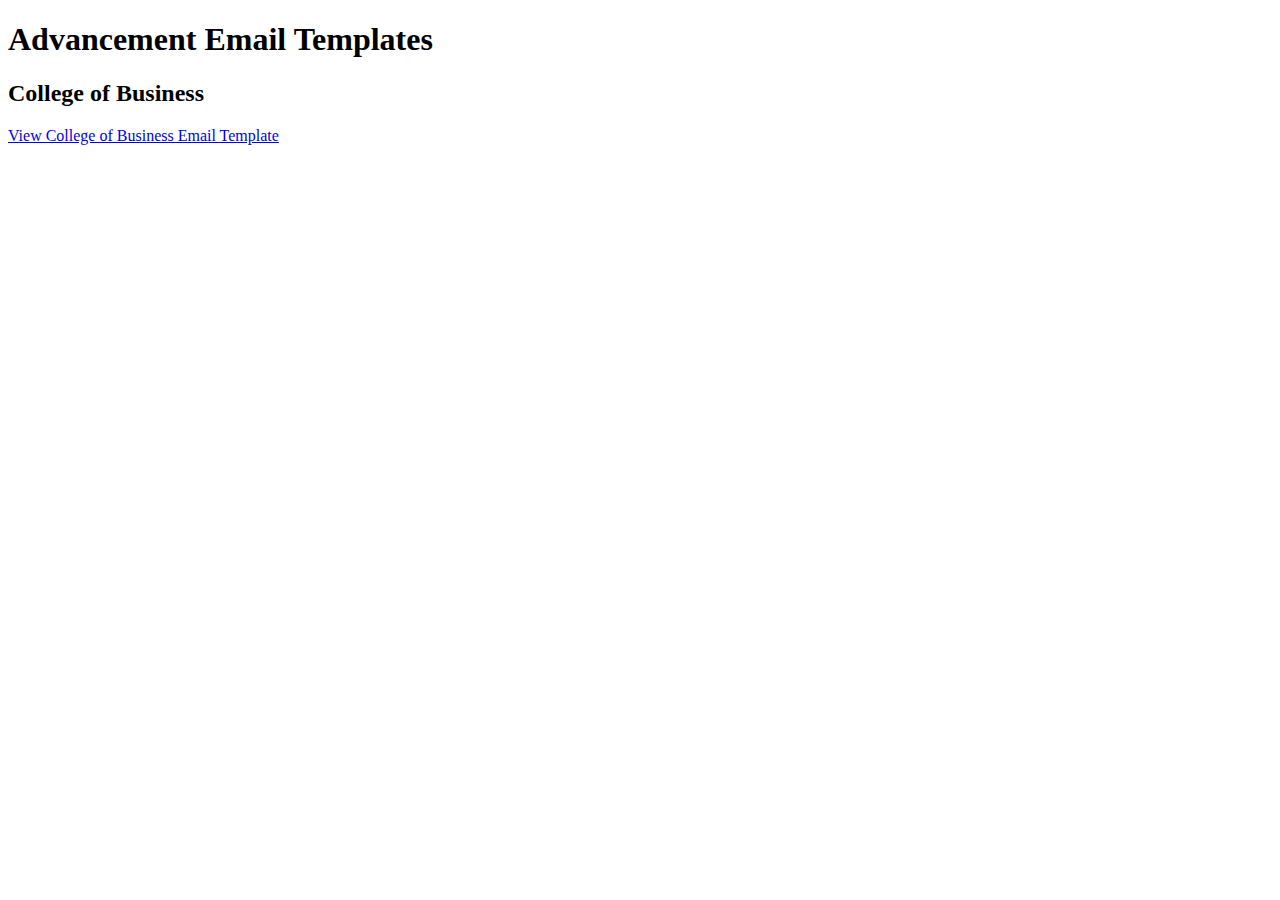
<file: index.html>
<!DOCTYPE html>
<html>
  <head>
    <meta charset="utf-8">
    <title></title>
  </head>
  <body>

    <h1>Advancement Email Templates</h1>

    <h2>College of Business</h2>

    <a href="skeleton.html">View College of Business Email Template</a>

  </body>
</html>
</file>
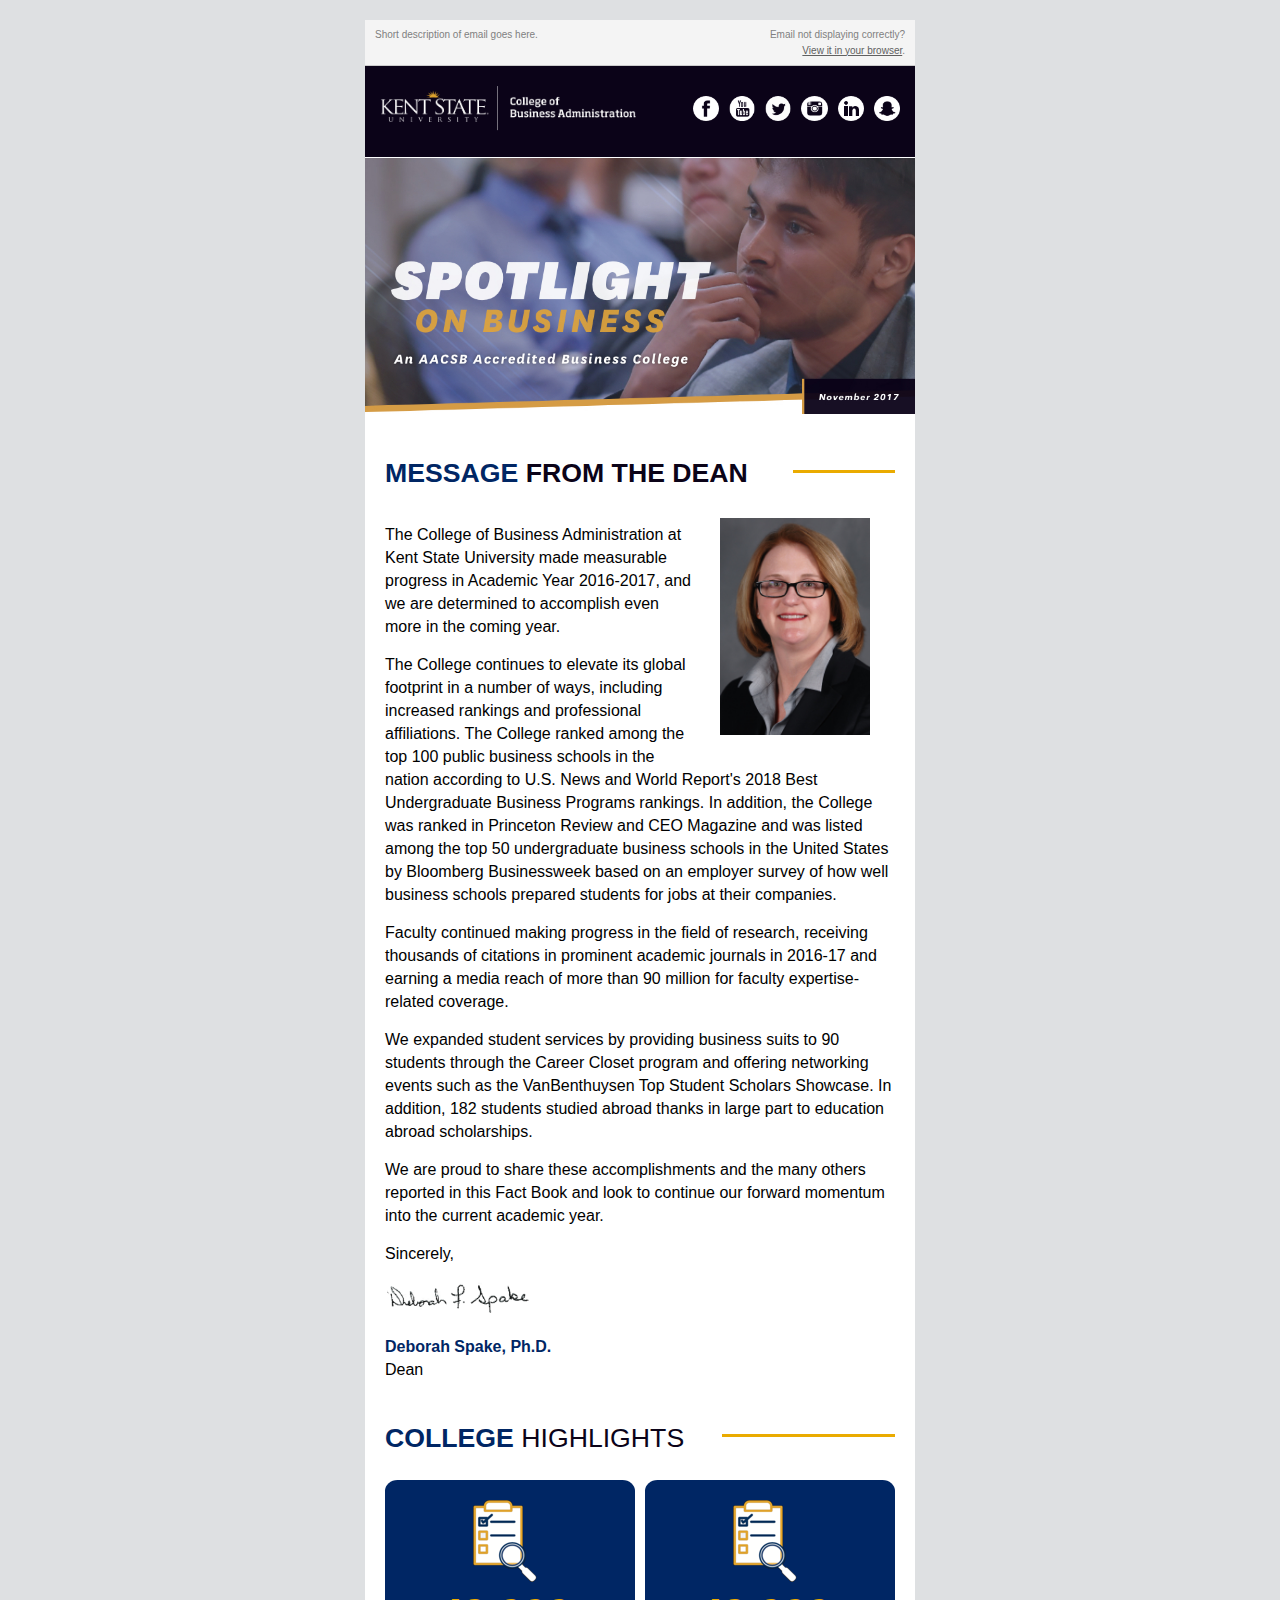
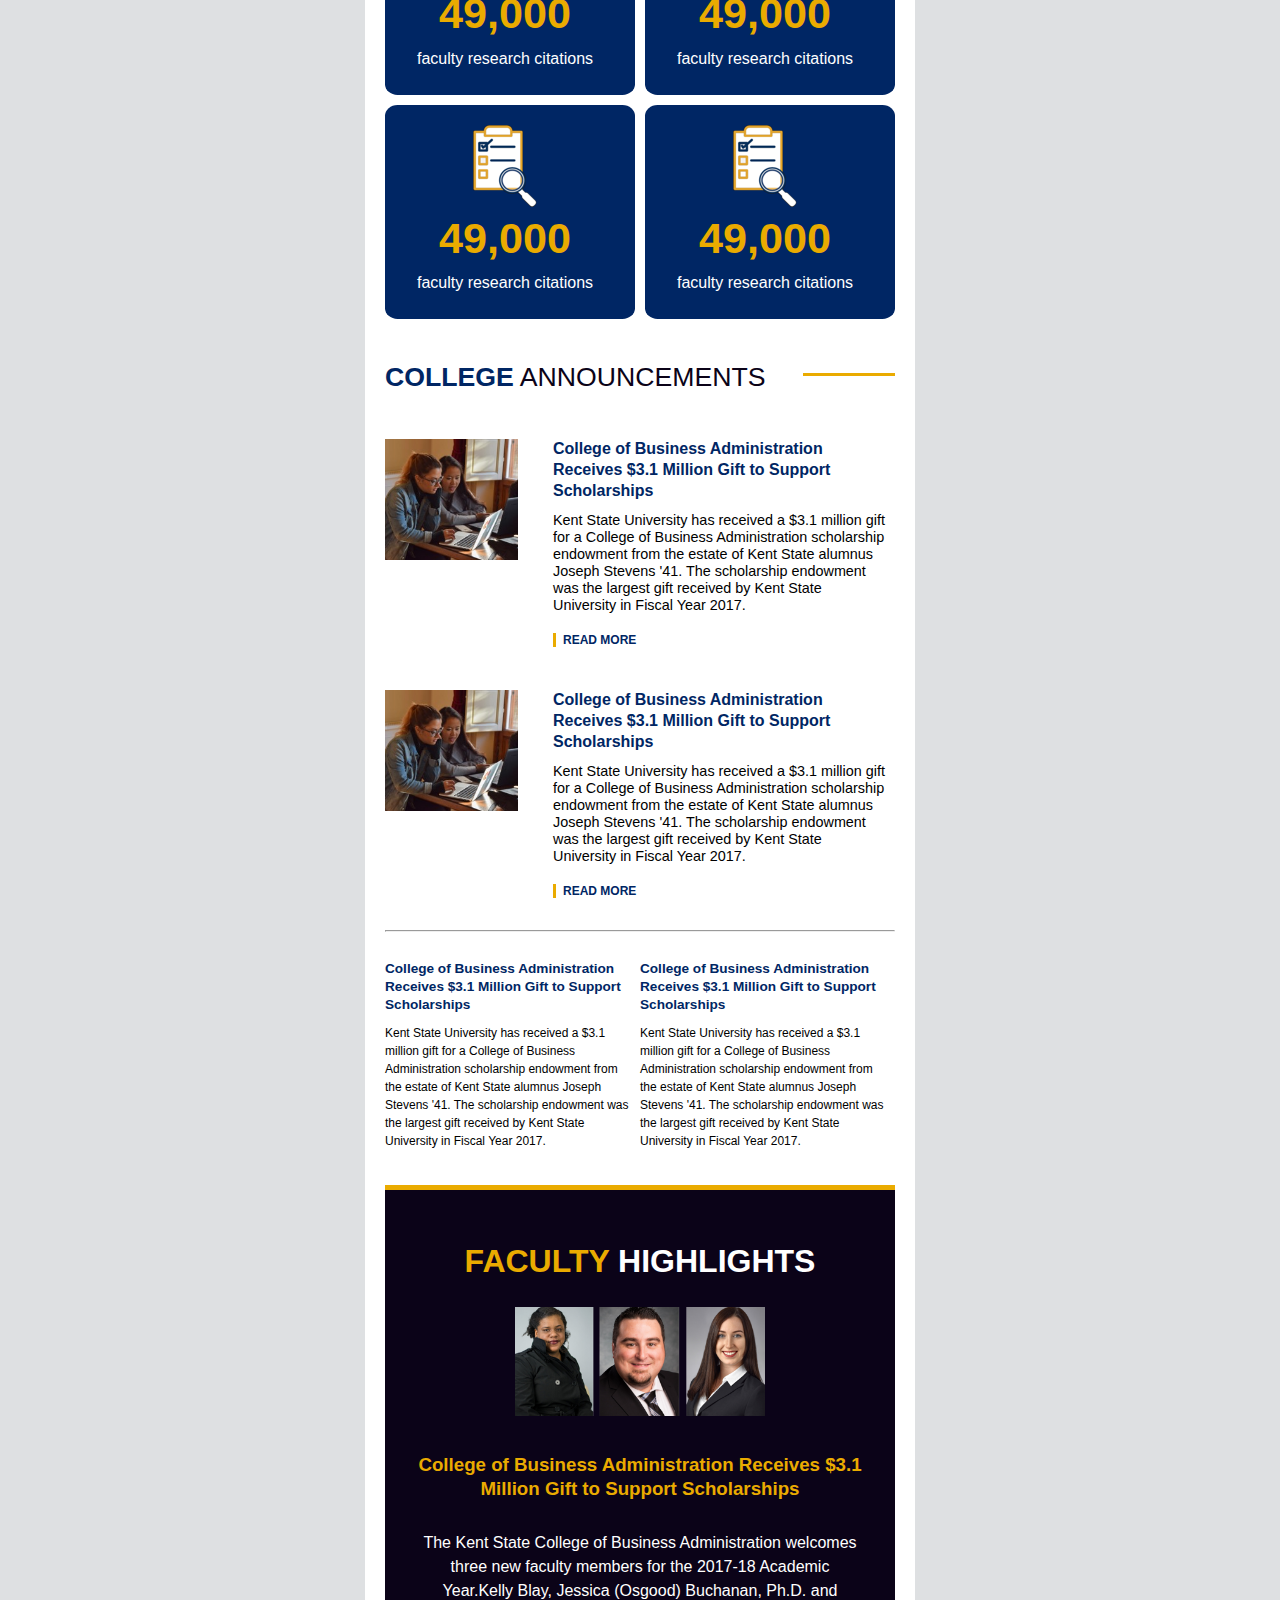
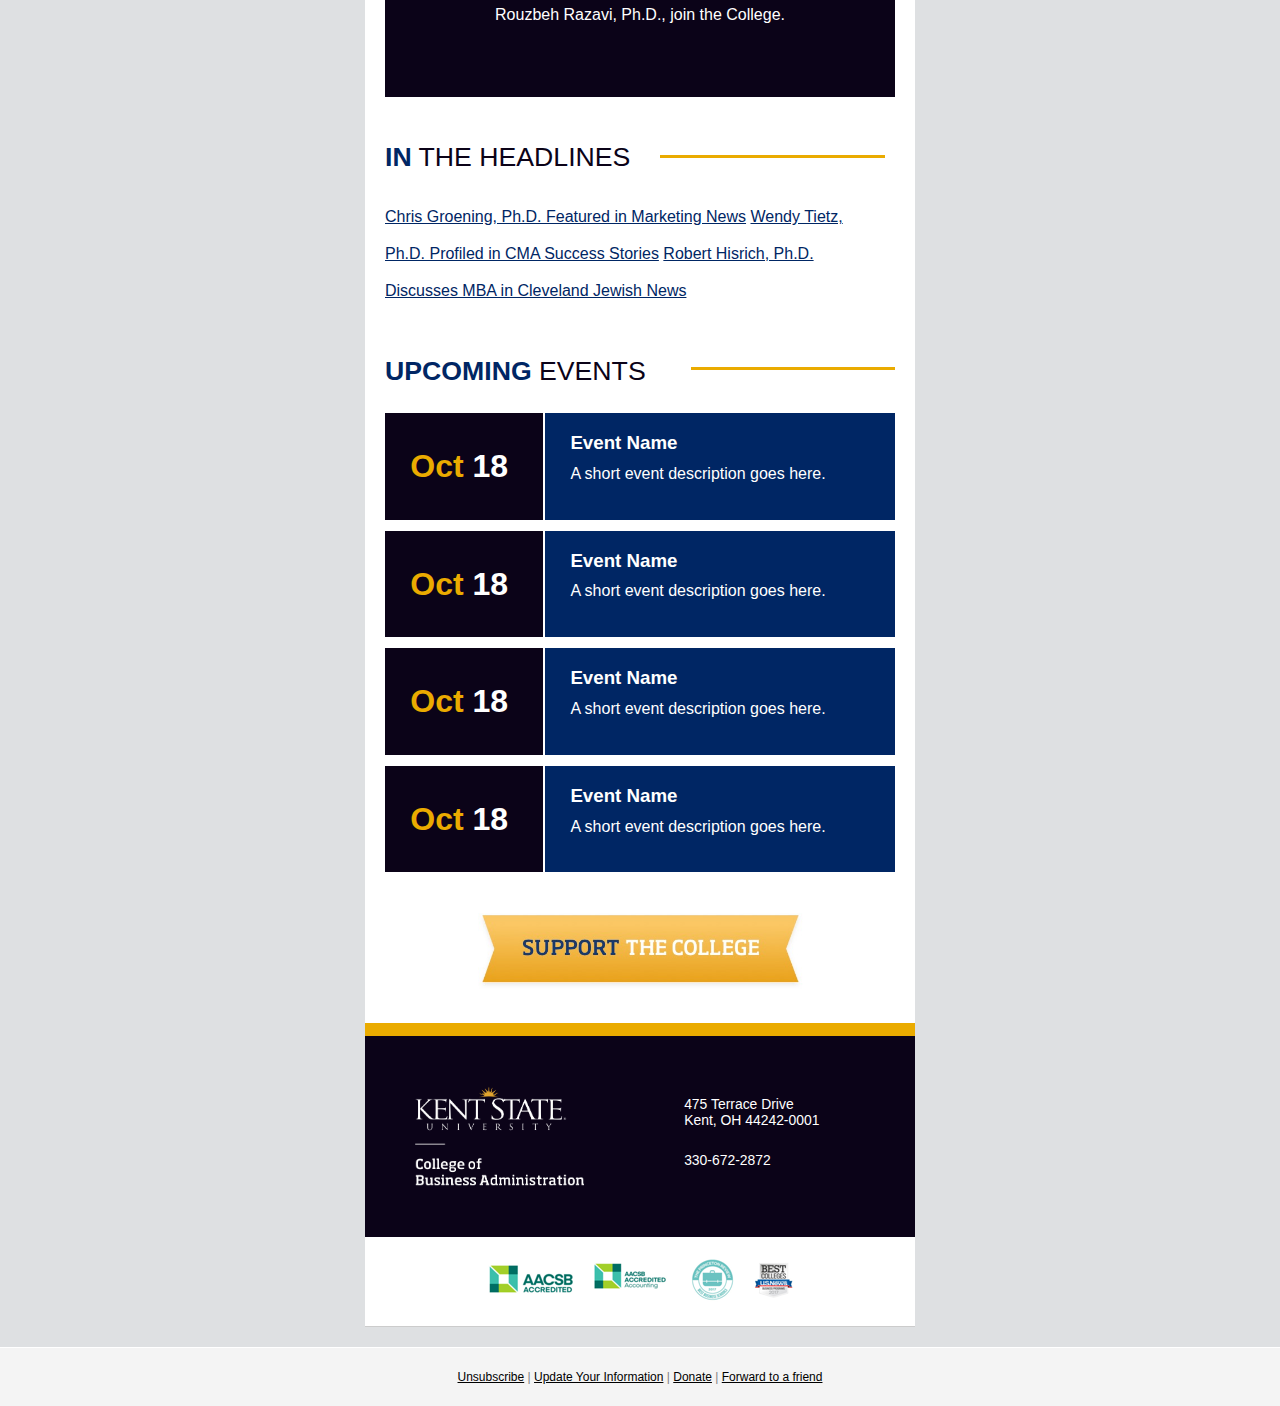
<file: skeleton.html>
<!DOCTYPE html>
<head>
  <meta http-equiv="Content-Type" content="text/html; charset=utf-8" />
  <meta name="viewport" content="width=device-width"/>

  <!-- Import Fonts for Mail Clients that Support Them -->
  <link href='https://fonts.googleapis.com/css?family=Lato:400,700|Merriweather:700italic' rel='stylesheet' type='text/css'>
  <link href="starter.css" type="text/css" rel="stylesheet" media="screen"/>
  <title>College of Business Email Newsletter</title>

 </head>
 <body>
   <center>
     <table align="center" border="0" cellpadding="0" cellspacing="0" height="100%" width="100%" id="bodyTable">
         <tr>
             <td align="center" valign="top" id="bodyCell">
               <!-- BEGIN TEMPLATE // -->
               <table align="center" width="600" border="0" cellpadding="0" cellspacing="0" id="templateContainer">
                 <tr> <!-- Start Row -->
                   <td align="center" valign="top">
                     <!-- BEGIN PREHEADER // -->
                       <table border="0" cellpadding="0" cellspacing="0" width="100%" id="templatePreheader">
                             <tr>
                               <td width="50%" valign="top" class="preheaderContent" mc:edit="preheader_content00">
                                 Short description of email goes here.
                               </td>
                               <!-- *|IFNOT:ARCHIVE_PAGE|* -->
                               <td valign="top" width="50%" class="preheaderContent preheaderContent-right">
                                 Email not displaying correctly?<br /><a href="#" target="_blank">View it in your browser</a>.
                               </td>
                               <!-- *|END:IF|* -->
                             </tr>
                         </table>
                       <!-- // END PREHEADER -->
                   </td>
                 </tr> <!-- End Row -->


                 <tr class="headerSocial"><!-- start header row -->
                  <!-- BEGIN LOGO -->
                   <td align="center" valign="top" class="column">
                     <img class="logo" src="COB_Logo-horizontal.png" alt="College of Business Administration Logo" /><!-- // END LOGO -->
                     <!-- BEGIN SOCIAL -->
                     <a href="https://www.snapchat.com/add/kentstatecoba"><img class="social" src="snapchat.png" alt="Snapchat" /></a>
                     <a href="https://www.linkedin.com/company/kent-state-college-of-business-administration/"><img class="social" src="linkedin.png" alt="LinkedIn" /></a>
                     <a href="https://www.instagram.com/kentstatecoba/"><img class="social" src="instagram.png" alt="Instagram" /></a>
                     <a href="https://twitter.com/KentStateCOBA"><img class="social" src="twitter.png" alt="Twitter" /></a>
                     <a href="https://www.youtube.com/channel/UCsGADpoWHSvz4urNLacmKwA"><img class="social" src="youtube.png" alt="YouTube" /></a>
                     <a href="https://www.facebook.com/KentStateCOBA/"><img class="social" src="facebook.png" alt="Facebook" /></a>

                     <!-- // END SOCIAL -->
                   </td>
                 </tr> <!-- End Row -->
                 <tr id="templateHeader">
                   <td>
                       <img width="100%" src="header-graphic.jpg">
                   </td>
                 </tr>

                 <tr> <!-- Start body content Row -->
                   <td align="center" valign="top">
                     <!-- BEGIN BODY // -->


                       <!-- // END BODY -->

                       <!-- start of second template part -->


                       <tr> <!-- Start body content Row -->
                         <td align="center" valign="top">
                           <!-- BEGIN BODY // -->
                             <table border="0" cellpadding="0" cellspacing="0" width="100%" id="templateBody">
                                 <tr>
                                     <td valign="top" class="bodyContent">
                                       <!-- Message from Dean-->
                                       <table border="0" cellpadding="0" cellspacing="0" width="100%" >

                                            <tr>
                                              <td valign="top" class="intro-message">
                                                <table border="0" cellpadding="0" cellspacing="0" width="100%" class="inHeadlines dean-message">
                                                  <tr>
                                                      <td>
                                                        <hr>
                                                          <h1><span>Message</span> from the Dean</h1>
                                                        </td>
                                                      </tr>
                                                </table>
                                                <img class="intro-photo" src="dean.jpg" width="150px" height="200px">
                                                  <p>The College of Business Administration at Kent State University made measurable progress in
                Academic Year 2016-2017, and we are determined to accomplish even more in the coming year.</p>


                                            <p>The College continues to elevate its global footprint in a number of ways, including increased rankings
                                            and professional affiliations. The College ranked among the top 100 public business schools in the
                                            nation according to U.S. News and World Report's 2018 Best Undergraduate Business Programs
                                            rankings.
                                            In addition, the College was ranked in Princeton Review and CEO Magazine and was listed among the
                                            top 50 undergraduate business schools in the United States by Bloomberg Businessweek based on an
                                            employer survey of how well business schools prepared students for jobs at their companies.</p>

                                            <p>Faculty continued making progress in the field of research, receiving thousands of citations in
                                            prominent academic journals in 2016-17 and earning a media reach of more than 90 million for faculty
                                            expertise-related coverage.</p>

                                            <p>We expanded student services by providing business suits to 90 students through the Career Closet
                                            program and offering networking events such as the VanBenthuysen Top Student Scholars Showcase.
                                            In addition, 182 students studied abroad thanks in large part to education abroad scholarships.</p>

                                            <p>We are proud to share these accomplishments and the many others reported in this Fact Book and
                                            look to continue our forward momentum into the current academic year.</p>
                                            <p>Sincerely,</p>
                                            <img width="150" src="signature.png" alt="Deborah Spake Signature" />
                                            <p><span class="dean-name">Deborah Spake, Ph.D.</span><br>
                                              Dean</p>
                                          </td>
                                        </table>
                                        <table border="0" cellpadding="0" cellspacing="0" width="100%" class="inHeadlines college-highlights">
                                          <tr>
                                              <td>
                                                <hr>
                                                  <h1><span>College</span> Highlights</h1>
                                                </td>
                                              </tr>
                                        </table>
                                        <table border="0" cellpadding="0" cellspacing="0" width="100%" id="column" class="college-highlights">
                                          <tr>
                                            <td valign="top" class="column column-50 left" width="49%">
                                              <p><img src="info-graphic.png" ></p>
                                              <p><span>49,000</span></p>
                                              <p>faculty research citations</p>
                                            </td>
                                            <td class="column column-blank" width="1%"> </td>
                                            <td valign="top" class="column column-50 right" width="49%">
                                              <p><img src="info-graphic.png" ><p>
                                              <p><span>49,000</span><p>
                                              <p>faculty research citations</p>
                                            </td>
                                          </tr>
                                          <tr>
                                            <td class="column column-blank" width="1%"> </td>
                                          </tr>
                                          <tr>
                                            <td valign="top" class="column column-50 left" width="49%">
                                              <p><img src="info-graphic.png" ></p>
                                              <p><span>49,000</span></p>
                                              <p>faculty research citations</p>
                                            </td>
                                            <td class="column column-blank" width="1%"> </td>
                                            <td valign="top" class="column column-50 right" width="49%">
                                              <p><img src="info-graphic.png" ><p>
                                              <p><span>49,000</span><p>
                                              <p>faculty research citations</p>
                                            </td>
                                          </tr>
                                        </table>
                                        <table border="0" cellpadding="0" cellspacing="0" width="100%" id="column" class="inHeadlines announcements">
                                            <tr>
                                              <td>
                                                <hr>
                                                  <h1><span>College</span> Announcements</h1>
                                                </td>
                                              </tr>
                                            </table>
                                          <table border="0" cellpadding="0" cellspacing="0" width="100%" id="column">
                                            <tr class="news">
                                              <td valign="top" class="column column-25">
                                                <img src="thumb.jpg" height="500px">
                                              </td>
                                              <td valign="top" class="column column-75">
                                                <h3>College of Business Administration Receives $3.1 Million Gift to Support Scholarships</h3>
                                                <p>Kent State University has received a $3.1 million gift for a College of
        Business Administration scholarship endowment from the estate of
        Kent State alumnus Joseph Stevens '41.
        The scholarship endowment was the largest gift received by Kent
        State University in Fiscal Year 2017.</p>
                                              <a href=""> Read more</a>
                                              </td>
                                            </tr>
                                          </table>
                                          <table border="0" cellpadding="0" cellspacing="0" width="100%" id="column">
                                            <tr class="news">
                                              <td valign="top" class="column column-25">
                                                <img src="thumb.jpg" height="500px">
                                              </td>
                                              <td valign="top" class="column column-75">
                                                <h3>College of Business Administration Receives $3.1 Million Gift to Support Scholarships</h3>
                                                <p>Kent State University has received a $3.1 million gift for a College of
        Business Administration scholarship endowment from the estate of
        Kent State alumnus Joseph Stevens '41.
        The scholarship endowment was the largest gift received by Kent
        State University in Fiscal Year 2017.</p>
                                              <a href=""> Read more</a>
                                              </td>
                                            </tr>
                                        </table>
                                        <hr>
                                        <table border="0" cellpadding="0" cellspacing="0" width="100%" id="column">
                                            <tr class="news-50">
                                              <td valign="top" class="column column-50">
                                                <h4>College of Business Administration Receives $3.1 Million Gift to Support Scholarships</h4>
                                                <p>Kent State University has received a $3.1 million gift for a College of
        Business Administration scholarship endowment from the estate of
        Kent State alumnus Joseph Stevens '41.
        The scholarship endowment was the largest gift received by Kent
        State University in Fiscal Year 2017.</p>
                                              </td>
                                              <td valign="top" class="column column-50">
                                                <h4>College of Business Administration Receives $3.1 Million Gift to Support Scholarships</h4>
                                                <p>Kent State University has received a $3.1 million gift for a College of
        Business Administration scholarship endowment from the estate of
        Kent State alumnus Joseph Stevens '41.
        The scholarship endowment was the largest gift received by Kent
        State University in Fiscal Year 2017.</p>
                                              </td>
                                            </tr>
                                        </table>
                                        <table border="0" cellpadding="0" cellspacing="0" width="100%" class="facultyHighlights">
                                            <tr>
                                              <td class="facultyHighlights-inner">
                                              <h1><span>Faculty</span> Highlights</h1>
                                                <table border="0" cellpadding="0" cellspacing="0" width="100%" id="column">
                                                <tr>
                                                  <td valign="top" class="highlight-image">
                                                    <img src="featured-faculty.png" width="250px">
                                                  </td>
                                                </tr>
                                                <table border="0" cellpadding="0" cellspacing="0" width="100%" id="column">
                                                <tr>
                                                  <td valign="top">
                                                    <h3>College of Business Administration Receives $3.1 Million Gift to Support Scholarships</h3>
                                                    <p>The Kent State College of Business Administration welcomes three new
faculty members for the 2017-18 Academic Year.Kelly Blay, Jessica (Osgood)
Buchanan, Ph.D. and Rouzbeh Razavi, Ph.D., join the College.</p>
                                                  </td>

                                                </tr>
                                                </table>

                                              <tr>
                                                <table border="0" cellpadding="0" cellspacing="0" width="100%" class="inHeadlines">
                                                  <tr>
                                                    <td valign="top" class="column">
                                                      <hr>
                                                      <h1><span>In</span> the Headlines</h1>
                                                      <a href="#">Chris Groening, Ph.D. Featured in Marketing News</a>
                                                      <a href="#">Wendy Tietz, Ph.D. Profiled in CMA Success Stories</a>
                                                      <a href="#">Robert Hisrich, Ph.D. Discusses MBA in Cleveland Jewish News</a>
                                                    </td>
                                                  </tr>
                                                  <tr>
                                                    <tr>
                                                    <td valign="top" class="events">
                                                      <hr>
                                                      <h1><span>Upcoming</span> Events</h1>
                                                    </td>
                                                  </tr>
                                                  <table border="0" cellpadding="0" cellspacing="0" width="100%" >
                                                    <tr class="event-padding">
                                                      <td valign="center" class="column event-date">
                                                        <h1><span>Oct</span> 18</h1>
                                                      </td>
                                                      <td valign="top" class="column event-info">
                                                        <h3>Event Name</h3>
                                                        <p>A short event description goes here.</p>
                                                      </td>
                                                    </tr>
                                                    <tr class="event-padding">
                                                      <td valign="center" class="column event-date">
                                                        <h1><span>Oct</span> 18</h1>
                                                      </td>
                                                      <td valign="top" class="column event-info">
                                                        <h3>Event Name</h3>
                                                        <p>A short event description goes here.</p>
                                                      </td>
                                                    </tr>
                                                    <tr class="event-padding">
                                                      <td valign="center" class="column event-date">
                                                        <h1><span>Oct</span> 18</h1>
                                                      </td>
                                                      <td valign="top" class="column event-info">
                                                        <h3>Event Name</h3>
                                                        <p>A short event description goes here.</p>
                                                      </td>
                                                    </tr>
                                                    <tr class="event-padding">
                                                      <td valign="center" class="column event-date">
                                                        <h1><span>Oct</span> 18</h1>
                                                      </td>
                                                      <td valign="top" class="column event-info">
                                                        <h3>Event Name</h3>
                                                        <p>A short event description goes here.</p>
                                                      </td>
                                                    </tr>
                                                    </table>
                                                  </tr>
                                                  <tr>
                                                    <td align="center" class="support-button">
                                                        <a href="https://secure2.convio.net/ksu/site/SPageNavigator/COBA_designated_giving_form.html">
                                                          <img width="325" height="auto" src="support.jpg" alt="Support the College"/>
                                                        </a>
                                                    </td>
                                                  </tr>
                                                  <tr>
                                                    <td class="footer-logo">
                                                      <img src="verticallogo.png" />
                                                          <p>475 Terrace Drive<br>
                                                          Kent, OH 44242-0001<br>
                                                        <span>330-672-2872</span></p>
                                                    </td>
                                                  </tr>
                                                  <tr>
                                                  <td class="footer-credit">
                                                    <img src="accreditations.png">
                                                  </td>
                                                  </tr>
                                                </table>
                                              </tr>

                                              </table>
                                              </td>
                                            </tr>
                                        </table>

                                          </tr>
                                   </table>
                                 </tr>
                                 <tr> <!-- Start Row -->
                                   <td align="center" valign="top">
                                   <!-- BEGIN FOOTER // -->
                                     <table border="0" cellpadding="0" cellspacing="0" width="100%" id="templateFooter">
                                         <tr>
                                             <td valign="top" class="footerContent">
                                                 <!-- UNSUBSCRIBE LINKS (LUMINATE ONLY) -->
                                                 <a href="http://ksu.convio.net/site/CO">Unsubscribe</a>&nbsp;| <a href="http://ksu.convio.net/site/PageNavigator/updatecontactinfo.html">Update Your Information</a>&nbsp;<span>|</span>&nbsp;<a href="http://www.givetokent.org/">Donate</a>&nbsp;|&nbsp;<a href="http://ksu.convio.net/site/TellAFriend">Forward to a friend</a>
                                                 <!-- End Luminate Unsubscribe links -->
                                                 <!-- UNSUBSCRIBE LINKS (MAILCHIMP ONLY) -->
                                                 <!--*|LIST_ADDRESS|*
                                                 <br>
                                                 This email was sent to *|EMAIL|*</a>.
                                                 <br/>
                                                 *|LIST:DESCRIPTION|*
                                                 <br>
                                                 <a href="*|UNSUB|*">Unsubscribe from this list.</a>
                                                 <br>
                                                 *|REWARDS|*-->
                                                 <!-- End Mailchimp unsubscribe links -->
                                             </td>
                                         </tr>
                                     </table>
                                     <!-- // END FOOTER -->
                                   </td>
                                 </tr> <!-- End Row -->
                             </table>
                   </td>
                 </tr> <!-- End Row -->

 </body>
</file>
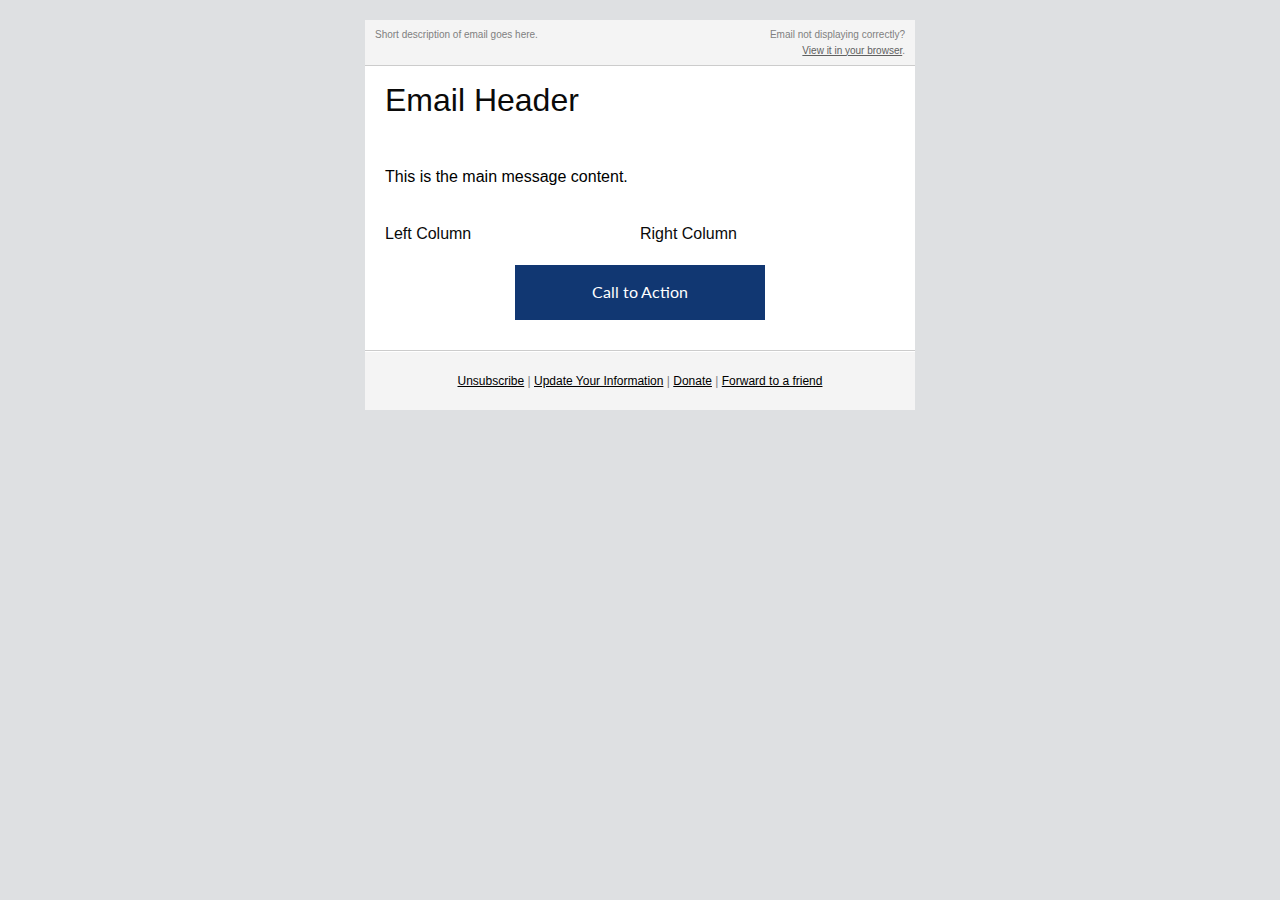
<file: starter.html>
<!DOCTYPE html PUBLIC "-//W3C//DTD XHTML 1.0 Strict//EN" "http://www.w3.org/TR/xhtml1/DTD/xhtml1-strict.dtd">
 <html xmlns="http://www.w3.org/1999/xhtml">
   <head>
     <meta http-equiv="Content-Type" content="text/html; charset=utf-8" />
     <meta name="viewport" content="width=device-width"/>
     <title>Starter Email</title>
     <!-- Import Fonts for Mail Clients that Support Them -->
     <link href='https://fonts.googleapis.com/css?family=Lato:400,700|Merriweather:700italic' rel='stylesheet' type='text/css'>
     <link href="starter.css" type="text/css" rel="stylesheet" media="screen"/>
     <!--[if mso]>
      <style type="text/css">
      .sansSerifCustom {
      font-family: Arial, Helvetica, sans-serif !important;
      }
      </style>
      <xml>
      <o:OfficeDocumentSettings>
        <o:AllowPNG/>
        <o:PixelsPerInch>96</o:PixelsPerInch>
      </o:OfficeDocumentSettings>
      </xml>
      <![endif]-->
    </head>
    <body leftmargin="0" marginwidth="0" topmargin="0" marginheight="0" offset="0">
      <center>
        <table align="center" border="0" cellpadding="0" cellspacing="0" height="100%" width="100%" id="bodyTable">
            <tr>
                <td align="center" valign="top" id="bodyCell">
                  <!-- BEGIN TEMPLATE // -->
                  <table align="center" width="600" border="0" cellpadding="0" cellspacing="0" id="templateContainer">
                    <tr> <!-- Start Row -->
                      <td align="center" valign="top">
                        <!-- BEGIN PREHEADER // -->
                          <table border="0" cellpadding="0" cellspacing="0" width="100%" id="templatePreheader">
                                <tr>
                                  <td width="50%" valign="top" class="preheaderContent" mc:edit="preheader_content00">
                                    Short description of email goes here.
                                  </td>
                                  <!-- *|IFNOT:ARCHIVE_PAGE|* -->
                                  <td valign="top" width="50%" class="preheaderContent preheaderContent-right">
                                    Email not displaying correctly?<br /><a href="#" target="_blank">View it in your browser</a>.
                                  </td>
                                  <!-- *|END:IF|* -->
                                </tr>
                            </table>
                          <!-- // END PREHEADER -->
                      </td>
                    </tr> <!-- End Row -->
                    <tr> <!-- Start Row -->
                      <td align="center" valign="top">
                        <!-- BEGIN HEADER // -->
                          <table border="0" cellpadding="0" cellspacing="0" width="100%" id="templateHeader">
                              <tr>
                                  <td valign="top" class="headerContent">
                                    <h1>Email Header</h1>
                                  </td>
                              </tr>
                          </table>
                          <!-- // END HEADER -->
                      </td>
                    </tr> <!-- End Row -->
                    <tr> <!-- Start Row -->
                      <td align="center" valign="top">
                        <!-- BEGIN BODY // -->
                          <table border="0" cellpadding="0" cellspacing="0" width="100%" id="templateBody">
                              <tr>
                                  <td valign="top" class="bodyContent">

                                    <!-- PLACE MAIN BODY CONTENT HERE.  DO NOT REMOVE CODE ABOVE OR BELOW -->

                                     <p>This is the main message content.</p>

                                     <!-- COLUMNS: If you want to use columns, use this code -->
                                     <table border="0" cellpadding="0" cellspacing="0" width="100%" id="column">
                                         <tr>
                                           <td valign="top" class="column column-50">
                                             Left Column
                                           </td>
                                           <td valign="top" width="180" class="column column-50">
                                             Right Column
                                           </td>
                                         </tr>
                                     </table>
                                     <!--COLUMNS: End Columns -->

                                     <!-- Call to Action Button // -->
                                      <table align="center" border="0" cellpadding="0" width="250" cellspacing="0" width="75%" id="ctaButton">
                                            <tr>
                                              <td valign="top" class="ctaButton">
                                                <a href="#"><span class="sansSerifCustom">Call to Action</span></a>
                                              </td>
                                            </tr>
                                        </table>
                                    <!-- // End Call to Action Button -->

                                     <!-- END MAIN CONTENT -->
                                  </td>
                              </tr>
                          </table>
                          <!-- // END BODY -->
                      </td>
                    </tr> <!-- End Row -->
                    <tr> <!-- Start Row -->
                      <td align="center" valign="top">
                      <!-- BEGIN FOOTER // -->
                        <table border="0" cellpadding="0" cellspacing="0" width="100%" id="templateFooter">
                            <tr>
                                <td valign="top" class="footerContent">
                                    <!-- UNSUBSCRIBE LINKS (LUMINATE ONLY) -->
                                    <a href="http://ksu.convio.net/site/CO">Unsubscribe</a>&nbsp;| <a href="http://ksu.convio.net/site/PageNavigator/updatecontactinfo.html">Update Your Information</a>&nbsp;<span>|</span>&nbsp;<a href="http://www.givetokent.org/">Donate</a>&nbsp;|&nbsp;<a href="http://ksu.convio.net/site/TellAFriend">Forward to a friend</a>
                                    <!-- End Luminate Unsubscribe links -->
                                    <!-- UNSUBSCRIBE LINKS (MAILCHIMP ONLY) -->
                                    <!--*|LIST_ADDRESS|*
                                    <br>
                                    This email was sent to *|EMAIL|*</a>.
                                    <br/>
                                    *|LIST:DESCRIPTION|*
                                    <br>
                                    <a href="*|UNSUB|*">Unsubscribe from this list.</a>
                                    <br>
                                    *|REWARDS|*-->
                                    <!-- End Mailchimp unsubscribe links -->
                                </td>
                            </tr>
                        </table>
                        <!-- // END FOOTER -->
                      </td>
                    </tr> <!-- End Row -->
                  </table>
                  <!-- // END TEMPLATE -->
                </td>
            </tr>
        </table>
      </center>
    </body>
  </html>
</file>
<file: starter.css>
/* Default Email Styles */

/* /\/\/\/\/\/\/\/\/ CLIENT-SPECIFIC STYLES /\/\/\/\/\/\/\/\/ */
#outlook a{padding:0;} /* Force Outlook to provide a "view in browser" message */
.ReadMsgBody{width:100%;} .ExternalClass{width:100%;} /* Force Hotmail to display emails at full width */
.ExternalClass, .ExternalClass p, .ExternalClass span, .ExternalClass font, .ExternalClass td, .ExternalClass div {line-height: 100%;} /* Force Hotmail to display normal line spacing */
body, table, td, p, a, li, blockquote{-webkit-text-size-adjust:100%; -ms-text-size-adjust:100%;} /* Prevent WebKit and Windows mobile changing default text sizes */
table, td{mso-table-lspace:0pt; mso-table-rspace:0pt;} /* Remove spacing between tables in Outlook 2007 and up */
img{-ms-interpolation-mode:bicubic;} /* Allow smoother rendering of resized image in Internet Explorer */

/* /\/\/\/\/\/\/\/\/ RESET STYLES /\/\/\/\/\/\/\/\/ */
body{margin:0; padding:0;}
img{border:0; height:auto; line-height:100%; outline:none; text-decoration:none;}
table{border-collapse:collapse !important;}
body, #bodyTable, #bodyCell{height:100% !important; margin:0; padding:0; width:100% !important;}

/* ========== Page Styles ========== */

    #bodyCell{padding:20px;}
    #templateContainer{width:550px;}

    /**
    * @tab Page
    * @section background style
    * @tip Set the background color and top border for your email. You may want to choose colors that match your company's branding.
    * @theme page
    */
    body, #bodyTable{
      /*@editable*/ background-color:#DEE0E2;
    }

    /* Preheader */

    #templatePreheader{
      /*@editable*/ background-color:#F4F4F4;
    }

    .preheaderContent{
      /*@editable*/ color:#808080;
      /*@editable*/ font-family:Helvetica;
      /*@editable*/ font-size:10px;
      /*@editable*/ line-height:155%;
      /*@editable*/ text-align:left;
      padding-top:7px;
      padding-right:10px;
      padding-bottom:7px;
      padding-left:10px;
      /*@editable*/ border-bottom:1px solid #CCCCCC;

    }

    .preheaderContent-right {
      text-align: right;
    }

    .preheaderContent a:link, .preheaderContent a:visited, /* Yahoo! Mail Override */ .preheaderContent a .yshortcuts /* Yahoo! Mail Override */{
      /*@editable*/ color:#606060;
      /*@editable*/ font-weight:normal;
      /*@editable*/ text-decoration:underline;
    }

    /* Header */

    #templateHeader{
      /*@editable*/ background-color: white;
      /*@editable*/ border-top:1px solid #FFFFFF;
    }

    .headerContent {
      padding-top:15px;
      padding-right:20px;
      padding-bottom:15px;
      padding-left:20px;
      text-align: center;
      font-family: Helvetica, Arial, sans-serif;
    }

    .support-button {
      text-align: center;
      padding-bottom: 30px;
    }

    .headerSocial {
      background-color: #0B0318;
    }

    .logo {
      height: 45px;
      padding: 0px 15px;
    }

    .social {
      height: 25px;
      float: right;
      padding: 10px 5px 0px 5px;
    }

    /* Body */

    #templateBody{
      /*@editable*/ background-color: white;
      /*@editable*/ border-top:1px solid #FFFFFF;
      /*@editable*/ border-bottom:1px solid #CCCCCC;
    }

    .bodyContent{
      /*@editable*/ color:#505050;
      /*@editable*/ font-size:16px;
      /*@editable*/ line-height:150%;
      padding-top:20px;
      padding-right:20px;
      padding-bottom:30px;
      padding-left:20px;
      /*@editable*/ text-align:left;
      font-family: "Helvetica Neue", Helvetica, Arial, sans-serif;
    }

    .bodyContent a:link, .bodyContent a:visited, /* Yahoo! Mail Override */ .bodyContent a .yshortcuts /* Yahoo! Mail Override */{
      /*@editable*/ color: black;
      /*@editable*/ font-weight:normal;
      /*@editable*/ text-decoration:underline;
    }

    .bodyContent img{
      display:inline;
      height:auto;
      max-width:100%;
    }

    .column {
      padding-top:20px;
      padding-right:10px;
      padding-bottom:20px;
      line-height: 130%;
    }

    .column-50 {
      width: 50%;
    }

    .column-25 {
      padding-right: 20px;
      width: 30%;
    }

    .column-75 {
      width: 70%;
    }

    .column-15 {
      padding-right: 20px;
      width: 18%;
    }

    .column-85 {
      width: 82%;
      padding-top: 10px;
    }

    hr {
      color: rgba(0,0,0,.3);
    }

    /* Intro */
    .intro-message h1 {
      text-transform: uppercase;
      color: #0B0318;
      font-size: 2.15em;
      padding: 0px 0px 12px 0px;
      font-weight: 600;
      line-height: 39px;
    }

    .intro-message span {
      color: #eaab00;
    }

    .inHeadlines span {
      font-weight: 600;
      color: #002664;
    }

    .intro-message p {
      font-weight: 300;
      line-height: 23px;
    }

    .intro-photo {
      float: right;
      margin: 25px;
      margin-top: 5px;
    }

    .part-two {
      position: relative;
      top: -28px;
    }

    .dean-name {
      color: #002664!important;
      font-weight: 600!important;
    }

    /* College Highlights */

    .college-highlights p {
      text-align: center;
      color: #ffffff;
    }

    .college-highlights .column-50 {
      background-color: #002664;
      border-radius: 5%;
      padding-top: 10px;
      padding-bottom: 10px;
    }

    .college-highlights p span {
      color: #eaab00;
      font-weight: 800;
      font-size: 2.7em;
    }

    .column.column-50.left {
      /*border-right: 8px solid #ffffff;*/
      width: 49%;
    }

    .column.column-50.right {
      /*border-left: 10px solid #ffffff;*/
      width: 49%;
    }

    /*Headings*/

    .inHeadlines h1 {
      text-transform: uppercase;
      color: #0B0318;
      font-size: 20pt;
      padding: 30px 0px;
    }

    .inHeadlines hr {
      width: 45%;
      float: right;
      background-color: #eaab00;
      height: 3px;
      border: 0px;
      position: relative;
      top: 30px;
    }

    .dean-message h1 {
      padding-top: 15px;
      padding-bottom: 20px;
    }

    .dean-message hr {
      width: 20%;
      top: 23px;
    }

    .highlight-image {
      padding-top:20px;
      padding-bottom: 20px;
    }

    .announcements {
      margin-top: 1em;
    }

    .announcements hr {
      width: 18%;
    }

    .inHeadlines a {
      color: #002664 !important;
      font-weight: 500 !important;
      line-height: 37px;
    }

    .college-highlights hr {
      width: 34%;
    }

    /*News Section*/
    .news h3 {
      color: #002664;
      font-weight: 800;
      font-size: 1em;
    }
    .news-50 h4 {
      color: #002664;
      font-weight: 800;
      font-size: .85em;
      line-height: 18px;
    }
    .news .column-75 {
      padding-left: 15px;
    }
    .news-50 p {
      font-size: .75em;
      line-height: 18px;
    }
    .news p {
      font-size: .9em;
      line-height: 17px;
    }
    .news a {
      color: #002664 !important;
      font-weight: 600 !important;
      text-decoration: none !important;
      font-size: .75em;
      text-transform: uppercase;
      border-left: 3px solid #eaab00;
      padding-left: 7px;
    }

    /*Faculty Highlights */
    .facultyHighlights {
      background-color: #0B0318;
      border-top: 5px solid #eaab00;
      text-align: center;
    }

    .highlight-image {
      text-align: center;
    }

    .column-blank {
      padding: 5px;
    }

    .facultyHighlights h1, .facultyHighlights p, .facultyHighlights h3 {
      text-align: center;
      padding: 10px;
      color: #ffffff;
    }

    .facultyHighlights h1 {
      text-transform: uppercase;
      padding-top: 45px!important;
      font-weight: 600;
      line-height: 1;
    }

    .facultyHighlights-inner {
      padding: 10px 20px;
    }

    .facultyHighlights span, .facultyHighlights h3 {
      font-weight: 600;
      color: #eaab00;
    }

    .facultyHighlights p {
      padding-bottom: 45px!important;
      font-weight: 300;
    }

    /* Events */
    .events hr {
      width: 40%;
    }

    .event-date {
      background-color: #0B0318;
      width: 25%;
    }

    .event-date span {
      color: #eaab00;
    }

    .event-date h1 {
      color: #ffffff;
      text-align: center;
      font-weight: 800;
    }

    .event-info {
      background-color: #002664;
      border-left: 2px solid #ffffff;
      width: 55%;
    }

    .event-info h3, .event-info p {
      color: #ffffff;
      padding-left: 25px;
    }

    .event-info h3 {
      font-weight: 800;
    }

    .event-padding {
      border-bottom: 11px solid #ffffff;
    }

    /* Buttons */

    .cta p {
      text-align: center;
    }

    .ctaButton {
      background-color: #113772;
      text-align: center;
      padding-top: 15px;
      padding-bottom: 15px;
      color: white;
   }

    .ctaButton a {
      width: 100%;
      display: block;
      text-align: center;
      color: white;
    }

    .ctaButton:hover {
      background-color: #4994CB;
    }

    .bodyContent .ctaButton a:link, .bodyContent .ctaButton a:visited {
      color: white;
      text-decoration: none;
    }

    .support-btn a {
      background-color: #0B0318;
      color: #ffffff;
      padding: 30px;
      text-decoration: none;
      text-transform: uppercase;
      font-family: "Helvetica Neue", Helvetica, Arial, sans-serif;
      font-weight: 800;
      border-left: 8px solid #eaab00;
    }

    .support-btn span {
      color: #eaab00;
    }

    .support-btn p {
      text-align: center;
    }

    .support-btn {
      height: 135px;
    }

    /* Footer */

    .footer-logo {
      background-color: #0B0318;
      border-top: 13px solid #eaab00;
      padding-top: 50px;
      padding-left: 50px;
      padding-right: 25px;
      padding-bottom: 30px;
    }

    .footer-logo img, .footer-logo p {
      float: left;
    }

    .footer-logo img {
      height: 100px;
      padding-right: 100px;
    }

    .footer-logo p {
      color: #ffffff;
      font-family: "Helvetica Neue", Helvetica, Arial, sans-serif;
      font-size: .87em;
    }

    .footer-logo span {
      line-height: 64px;
    }

    .footer-credit {
      text-align: center;
      padding: 20px;
    }

    #templateFooter{
      /*@editable*/ background-color:#F4F4F4;
      /*@editable*/ border-top:1px solid #FFFFFF;
    }

    .footerContent{
      /*@editable*/ color:#808080;
      /*@editable*/ font-family:Helvetica;
      /*@editable*/ font-size:12px;
      /*@editable*/ line-height:150%;
      padding-top:20px;
      padding-right:20px;
      padding-bottom:20px;
      padding-left:20px;
      /*@editable*/ text-align:center;
    }

    .footerContent a:link, .footerContent a:visited, /* Yahoo! Mail Override */ .footerContent a .yshortcuts, .footerContent a span /* Yahoo! Mail Override */{
      /*@editable*/ color: black;
      /*@editable*/ font-weight:normal;
      /*@editable*/ text-decoration:underline;
    }

    .hcard-download {
      color:rgb(107,200,200);
    }

    /* Lists */

    li {
      margin-bottom: 10px;
      color: black;
    }

/* Custom Styles */

body,
table.body,
h1,
h2,
h3,
h4,
h5,
h6,
p,
td,
th,
a {
  color: #0a0a0a;
  font-weight: normal;
  padding: 0;
  margin: 0;
  Margin: 0;
  text-align: left;
}

p {
  color: black;
  margin-top: 10px;
  margin-bottom: 15px;
}

.sansSerifCustom {
  font-family: "Lato", Helvetica, Arial, sans-serif;
}


/* Luminate Specific Styles */


#cv-poweredBy {
      text-align: center;
      padding-bottom: 15px;
      font-family: Arial, Helvetica;
      font-size: 10px;
  }

  #cv-poweredBy img {
      margin: 0 auto;
  }

  #cv-poweredBy a {
        display: inline-block;
    }


@media only screen and (max-width: 600px) {


  body, table, td, p, a, li, blockquote{-webkit-text-size-adjust:none !important;} /* Prevent Webkit platforms from changing default text sizes */
  body{width:100% !important; min-width:100% !important;} /* Prevent iOS Mail from adding padding to the body */

  #bodyCell{padding:10px !important;}

  .column {
    width: 100% !important;
    display: block !important;
  }

  .social {
    max-width: 20px;
    height: auto;
    margin-left: 10px;
    float: none;
  }

  .footer-logo img, .footer-logo p {
    float: none;
  }


  .college-highlights hr, .announcements hr, .inHeadlines hr, .inHeadlines hr {
    width: 100%;
    float: none;
    top: inherit;
    margin-top: 35px;
  }

  .news .column.column-25 {
    width: 30% !important;
    display: table-cell !important;
  }

  .logo {
    width: 90%;
    max-width: 275px;
    height: auto;
    display: block;
    margin-bottom: 10px;
  }

  .event-info {
    border-left: none;
  }

  .intro-message h1 {
    font-size: 1.65em;
    line-height: 120%;
  }

  .news-50 .column-50 {
    padding-top: 10px;
    padding-bottom: 10px;
  }

  .event-date h1 {
    text-align: left;
    padding-left: 25px;
  }

  .dean-message hr {
    margin-top: 10px;
  }

  .intro-photo {
    width: 115px;
  }

  .footer-logo p {
    padding-top: 25px;
  }

  #templateContainer{
    					max-width:600px !important;
              margin: 0 auto;
    					/*@editable*/ width:100% !important;
  }

  #templatePreheader{display:none !important;} /* Hide the template preheader to save space */

}
</file>
